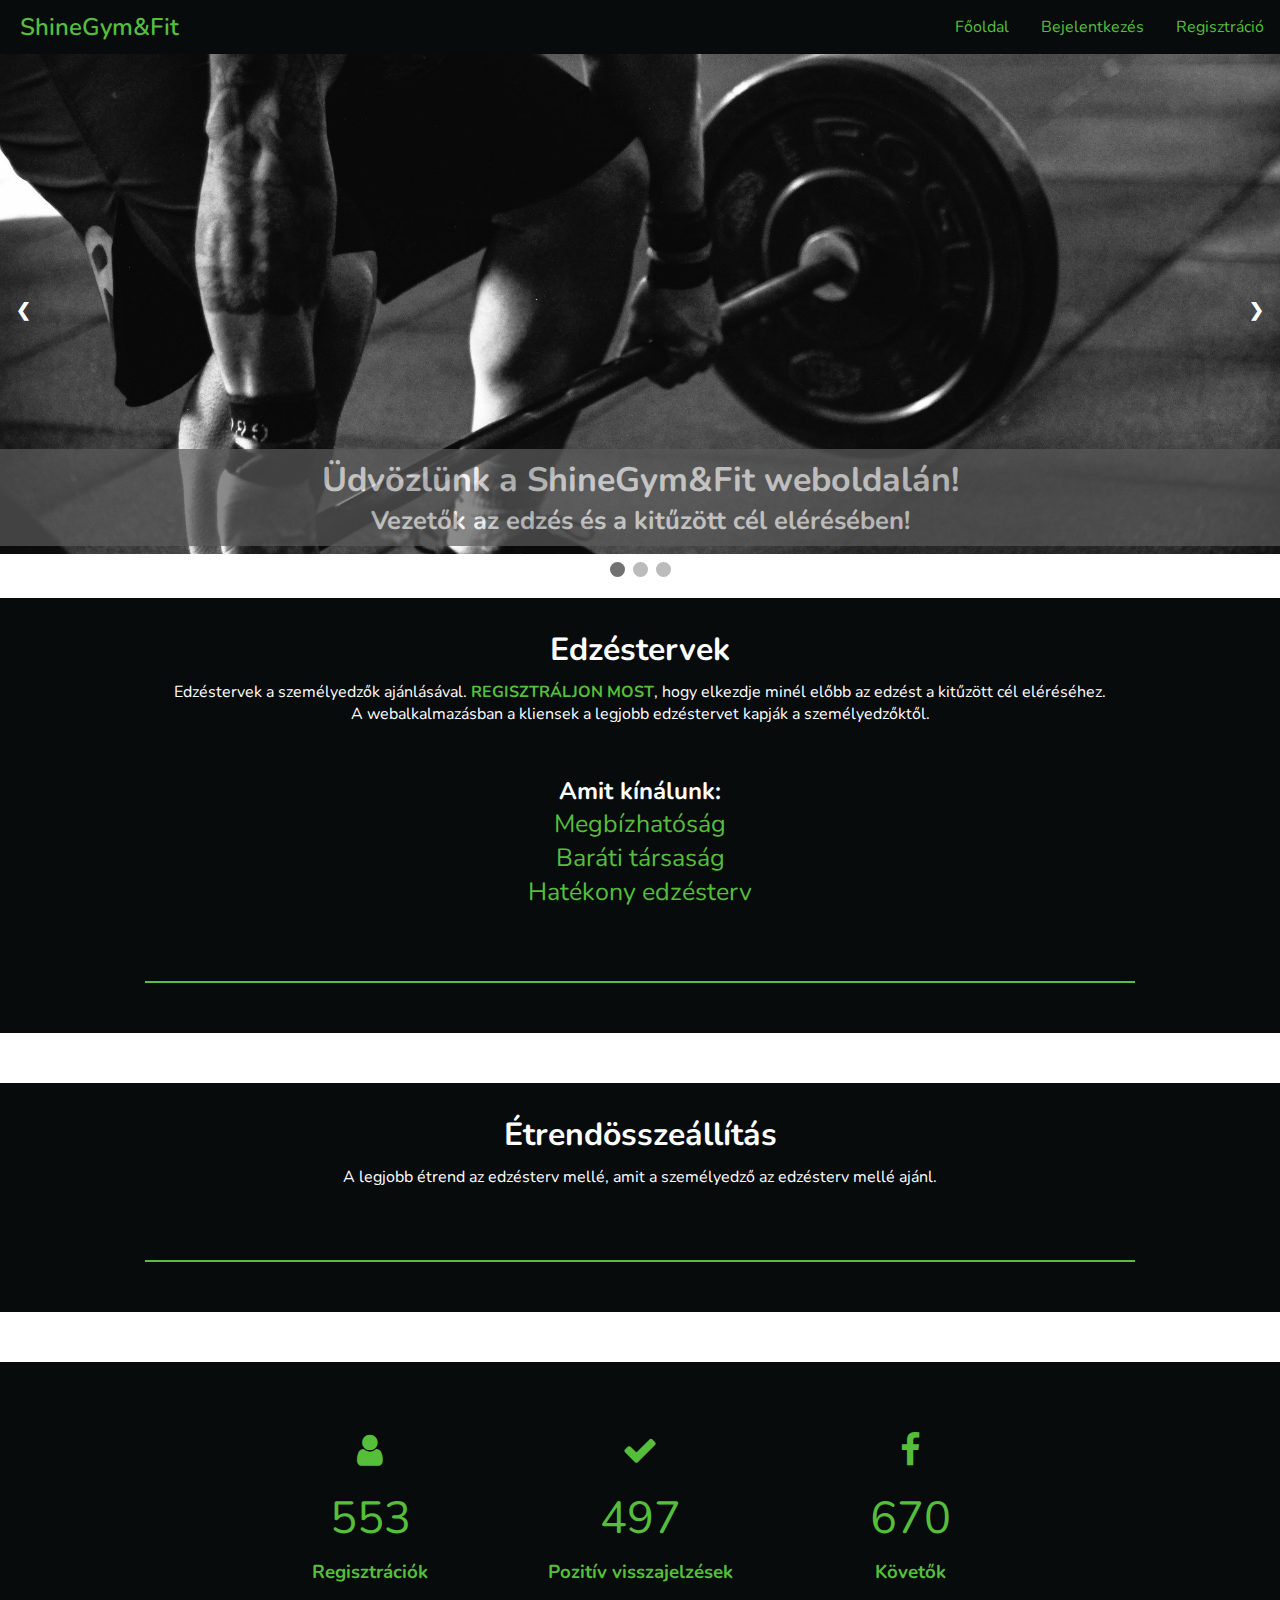
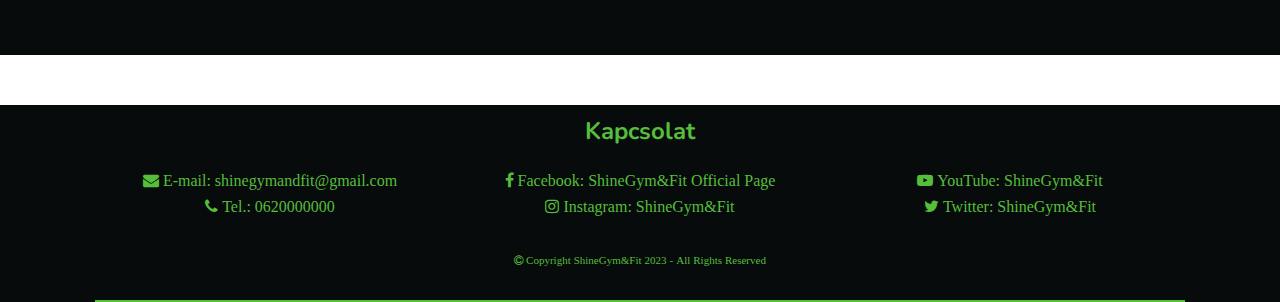
<file: index.html>
<!DOCTYPE html>
<html lang="hu">

<head>
  <meta charset="UTF-8">
  <meta http-equiv="X-UA-Compatible" content="IE=edge">
  <meta name="viewport" content="width=device-width, initial-scale=1.0">
  <link href="https://fonts.googleapis.com/css2?family=Nunito:wght@200&display=swap" rel="stylesheet">
  <link rel="preconnect" href="https://fonts.googleapis.com">
  <link rel="preconnect" href="https://fonts.gstatic.com" crossorigin>
  <link href="https://fonts.googleapis.com/css2?family=Nunito:wght@200&display=swap" rel="stylesheet">
  <link rel="stylesheet" href="https://cdnjs.cloudflare.com/ajax/libs/font-awesome/4.7.0/css/font-awesome.min.css">
  <link rel="shortcut icon" href="pics/favicon.png" type="image/x-icon">
  <link rel="stylesheet" href="css/style.css">
  <title>Főoldal</title>
</head>

<body>
  <!-- Menu -->
  <nav class="menu">
    <a class="mcim" href="index.html">ShineGym&Fit</a>
    <a href="#" class="toggle-button">
      <span class="bar"></span>
      <span class="bar"></span>
      <span class="bar"></span>
    </a>
    <div class="links">
      <ul>
        <li><a href="index.html">Főoldal</a></li>
        <li><a href="belepes.php">Bejelentkezés</a></li>
        <li><a href="regisztracio.php">Regisztráció</a></li>
      </ul>
    </div>
  </nav>
  <!-- Menu vége -->

  <!-- Carousel -->
  <div class="carousel">
    <div class="slideshow-container">
      <div class="slide fade">
        <div class="carousel-img">
          <img src="pics/barbell-black-and-white-black-and-white-791763.jpg" alt="carouselkep">
        </div>
        <div class="text">
          <h1>Üdvözlünk a ShineGym&Fit weboldalán!</h1>
          <h2>Vezetők az edzés és a kitűzött cél elérésében!</h2>
        </div>
      </div>

      <div class="slide fade">
        <div class="carousel-img">
          <img src="pics/Best-Yogurt-Toppings.jpg" alt="carouselkep2">
        </div>

        <div class="text">
          <h1>Edzéstervek és étrendösszeállítás a személyedzők ajánlásával</h1>
        </div>
      </div>

      <div class="slide fade">
        <div class="carousel-img">
          <img src="pics/1244717.jpg" alt="carouselkep3">
        </div>

        <div class="text">
          <h2>Webes alkalmazásunkat akár <b>MOST</b> is kipróbálhatod!</h2>
        </div>
      </div>

      <a class="prev" onclick="plusSlides(-1)">❮</a>
      <a class="next" onclick="plusSlides(1)">❯</a>

    </div>

    <div class="dots">
      <span class="dot" onclick="currentSlide(1)"></span>
      <span class="dot" onclick="currentSlide(2)"></span>
      <span class="dot" onclick="currentSlide(3)"></span>
    </div>
  </div>
  <!-- Carousel vége -->

  <div class="wrapper1">
    <div class="container1">
      <h1>Edzéstervek</h1>
      <p>Edzéstervek a személyedzők ajánlásával. <b><a href="regisztracio.php" class="regLink">REGISZTRÁLJON MOST</a></b>, hogy elkezdje minél előbb az edzést a kitűzött cél eléréséhez.</p>
      <p>A webalkalmazásban a kliensek a legjobb edzéstervet kapják a személyedzőktől.</p>
      <h2>Amit kínálunk:</h2>
      <ul>
        <li>Megbízhatóság</li>
        <li>Baráti társaság</li>
        <li>Hatékony edzésterv</li>
      </ul>
    </div>
    <div class="border"></div>
  </div>
  <div class="wrapper2">
    <div class="container2">
      <h1>Étrendösszeállítás</h1>
      <p>A legjobb étrend az edzésterv mellé, amit a személyedző az edzésterv mellé ajánl.</p>
    </div>
    <div class="border"></div>
  </div>
  <!--Counter - Számláló-->
  <section class="counters">
    <div class="szamlalo">
      <i class="fa fa-user"></i>
      <p class="counter" data-target="1000">0</p>
      <h3>Regisztrációk</h3>
    </div>
    <div class="szamlalo">
      <i class="fa fa-check"></i>
      <p class="counter" data-target="900">0</p>
      <h3>Pozitív visszajelzések</h3>
    </div>
    <div class="szamlalo">
      <i class="fa fa-facebook"></i>
      <p class="counter" data-target="1200">0</p>
      <h3>Követők</h3>
    </div>
  </section>

  <footer>
    <div class="footer-container">
      <h2>Kapcsolat</h2>
      <div class="listak">
        <ul class="lista">
          <li class="fa fa-envelope"> E-mail: shinegymandfit@gmail.com</li>
          <li class="fa fa-phone"> Tel.: 0620000000</li>
        </ul>
  
        <ul class="lista">
          <li class="fa fa-facebook"> Facebook: ShineGym&Fit Official Page</li>
          <li class="fa fa-instagram"> Instagram: ShineGym&Fit</li>
        </ul>
  
        <ul class="lista">
          <li class="fa fa-youtube-play"> YouTube: ShineGym&Fit</li>
          <li class="fa fa-twitter"> Twitter: ShineGym&Fit</li>
        </ul>
      </div>
      <p><em class="fa fa-copyright"> Copyright ShineGym&Fit 2023 - All Rights Reserved</em></p>
      <hr class="border-footer">
    </div>
  </footer>
  <!-- Scripts - Scriptek -->
  <script src="js/scriptcounter.js"></script>
  <script src="js/script.js"></script>
  <script src="js/scriptcarousel.js"></script>
</body>
</html>
</file>
<file: css/style.css>
:root {
    --fekete: #080B0C;
    --zold: #55be3b;
    --feher: #fff;
    --szurke: #5a5a5a;
}

* {
    margin: 0;
    padding: 0;
    box-sizing: border-box;
}

body {
    background-color: var(--feher);
    font-family: 'Nunito', sans-serif;
}

body::-webkit-scrollbar{
    width: 10px;
    background-color: var(--fekete);
}

body::-webkit-scrollbar-track{
    border-radius: 10px;
}

body::-webkit-scrollbar-thumb{
    background-color: var(--zold);
    border-radius: 10px;
}

body::-webkit-scrollbar-thumb:hover{
    background-color: #3d8a2a;
}
/* Menu */
.menu {
    display: flex;
    position: relative;
    justify-content: space-between;
    align-items: center;
    background-color: var(--fekete);
    color: white;
    width: 100%;
    box-shadow: 1px 1px 10px var(--fekete);
}

.mcim {
    font-size: 1.5rem;
    margin: .5rem;
    font-weight: 600;
    margin-left: 20px;
    text-decoration: none;
    color: var(--zold);
}

.links {
    height: 100%;
}

.links ul {
    display: flex;
    margin: 0;
    padding: 0;
}

.links li {
    list-style: none;
}

.links li a {
    display: block;
    text-decoration: none;
    color: var(--zold);
    padding: 1rem;
    background-color: var(--fekete);
    opacity: 1;
    transition: 0.3s;
}

.links li:hover {
    background-color: #555;
}
.links li a:hover {
    background-color: #555;
    transition: 0.3s;
}

.toggle-button {
    position: absolute;
    top: .75rem;
    right: 1rem;
    display: none;
    flex-direction: column;
    justify-content: space-between;
    width: 30px;
    height: 21px;
}

.toggle-button .bar {
    height: 3px;
    width: 100%;
    background-color: white;
    border-radius: 10px;
}

@media (max-width: 800px) {
    .menu {
        flex-direction: column;
        align-items: flex-start;
    }

    .toggle-button {
        display: flex;
    }

    .links {
        display: none;
        width: 100%;
    }

    .links ul {
        width: 100%;
        flex-direction: column;
    }

    .links ul li {
        text-align: center;
    }

    .links ul li a {
        padding: .5rem 1rem;
    }

    .links.active {
        display: flex;
    }
}
/* Menu vége */

/*(Főoldal) App leírás*/
.wrapper1 {
    margin: 50px auto;
    margin-top: 15px;
    background-color: var(--fekete);
    color: var(--feher);
    width: 100%;
    padding: 50px;
}

.wrapper2{
    margin: 50px auto;
    margin-top: 15px;
    background-color: var(--fekete);
    color: var(--feher);
    width: 100%;
    padding: 50px;
}

.container2{
    text-align: center;
}

.container1{
    text-align: center;
}

.container1 ul{
    list-style-type: none;
    color: var(--zold);
    font-size: 25px;
}

.container1 h2{
    margin-top: 50px;
}

.wrapper1 .container1 .regLink{
    color: var(--zold);
    text-decoration: none;
}

.wrapper1 .container1 .regLink:hover{
    opacity: 0.6;
}

.container1 h1,
.container2 h1{
    margin-top: -20px;
    font-weight: bold;
    margin-bottom: 10px;
    text-align: center;
}

.border{
    border: 1px solid var(--zold);
    margin-top: 4.5rem;
    margin-left: 95px;
    margin-right: 95px;
}
/*(Főoldal) App leírás vége*/

/*(Főoldal) Counter - Számláló*/
.container{
    margin: 50px auto;
    margin-top: 15px;
    background-color: var(--fekete);
    color: var(--zold);
    width: 100%;
    padding: 50px;
    overflow: auto;
}

.counters{
    display: flex;
    flex-wrap: wrap;
    justify-content: center;
    background-color: var(--fekete);
    margin-bottom: 50px;
    padding: 50px 0;
}
.szamlalo{
    display: flex;
    flex-direction: column;
    align-items: center;
    margin: 10px;
    width: 250px;
    color: var(--zold);
    padding: 10px;
}
.counters i{
    margin-bottom: 10px;
    font-size: 36px;
}

.counters .counter{
    font-size: 45px;
    margin: 10px 0;
}
/*(Főoldal) Counter - Számláló vége*/

/*(Főoldal) Footer*/
.footer-container{
    width: 100%;
    background-color: var(--fekete);
    color: var(--feher);
}

.border-footer{
    border: 1px solid var(--zold);
    margin: 2rem 95px 0 95px;
}

.listak{
    display: flex;
    flex-direction: row;
    flex-wrap: wrap;
    justify-content: center;
}
.lista{
    width: 350px;
    margin: 10px;
    display: flex;
    flex-direction: column;
    align-items: center;
}

.footer-container h2{
    color: var(--zold);
    font-weight: bold;
    text-align: center;
    padding: 10px 0;
}

.footer-container p{
    text-align: center;
    margin-top: 1.5rem;
    font-size: 11px;
}

.footer-container .fa{
    color: var(--zold);
}

.footer-container ul li{
    margin: 5px 0;
    font-size: 16px;
}
/*(Főoldal) Footer vége*/

/*(Főoldal) Carousel*/
.slideshow-container {
    width: 100%;
    position: relative;
    margin: auto;
}
.carousel-img {
    display: flex;
    align-items: center;
    overflow: hidden;
    width: 100%;
    height: 500px;
}
.dots{
    text-align: center;
    margin-top: 7px;
}

.carousel-img img {
    min-width: 100%;
    min-height: 100%;
    object-fit: cover;
}

.prev, .next {
    cursor: pointer;
    position: absolute;
    top: 50%;
    width: auto;
    padding: 16px;
    margin-top: -22px;
    color: white;
    font-weight: bold;
    font-size: 18px;
    transition: 0.6s ease;
    border-radius: 0 3px 3px 0;
    user-select: none;
}

.next {
    right: 0;
    border-radius: 3px 0 0 3px;
}

.prev:hover, .next:hover {
    background-color: rgba(0, 0, 0, 0.8);
}

.text {
    color: #f2f2f2;
    font-size: 15px;
    padding: 8px 12px;
    position: absolute;
    bottom: 8px;
    width: 100%;
    text-align: center;
    background-color: var(--szurke);
    opacity: 0.7;
}

.dot {
    cursor: pointer;
    height: 15px;
    width: 15px;
    margin: 0 2px;
    background-color: #bbb;
    border-radius: 50%;
    display: inline-block;
    transition: background-color 0.6s ease;
}
.active, .dot:hover {
    background-color: #717171;
}
.fade {
    animation-name: fade;
    animation-duration: 2.5s;
}
@keyframes fade {
    from {
        opacity: .4
    }

    to {
        opacity: 1
    }
}

@media only screen and (max-width: 400px) {
    .carousel-img {
        height: 200px;
    }

    .text {
        font-size: 10px;
    }
}

@media only screen and (min-width: 400px) {
    .carousel-img {
        height: 300px;
    }

    .text {
        font-size: 12px;
    }
}

@media only screen and (min-width: 700px) {
    .carousel-img {
        height: 400px;
    }

    .text {
        font-size: 15px;
    }
}

@media only screen and (min-width: 1000px) {
    .carousel-img {
        height: 500px;
    }

    .text {
        font-size: 17px;
    }
}
@media only screen and (min-width: 1600px) {
    .carousel-img {
        height: 600px;
    }

    .text {
        font-size: 18px;
    }
}
/*(Főoldal) Carousel Vége*/
</file>
